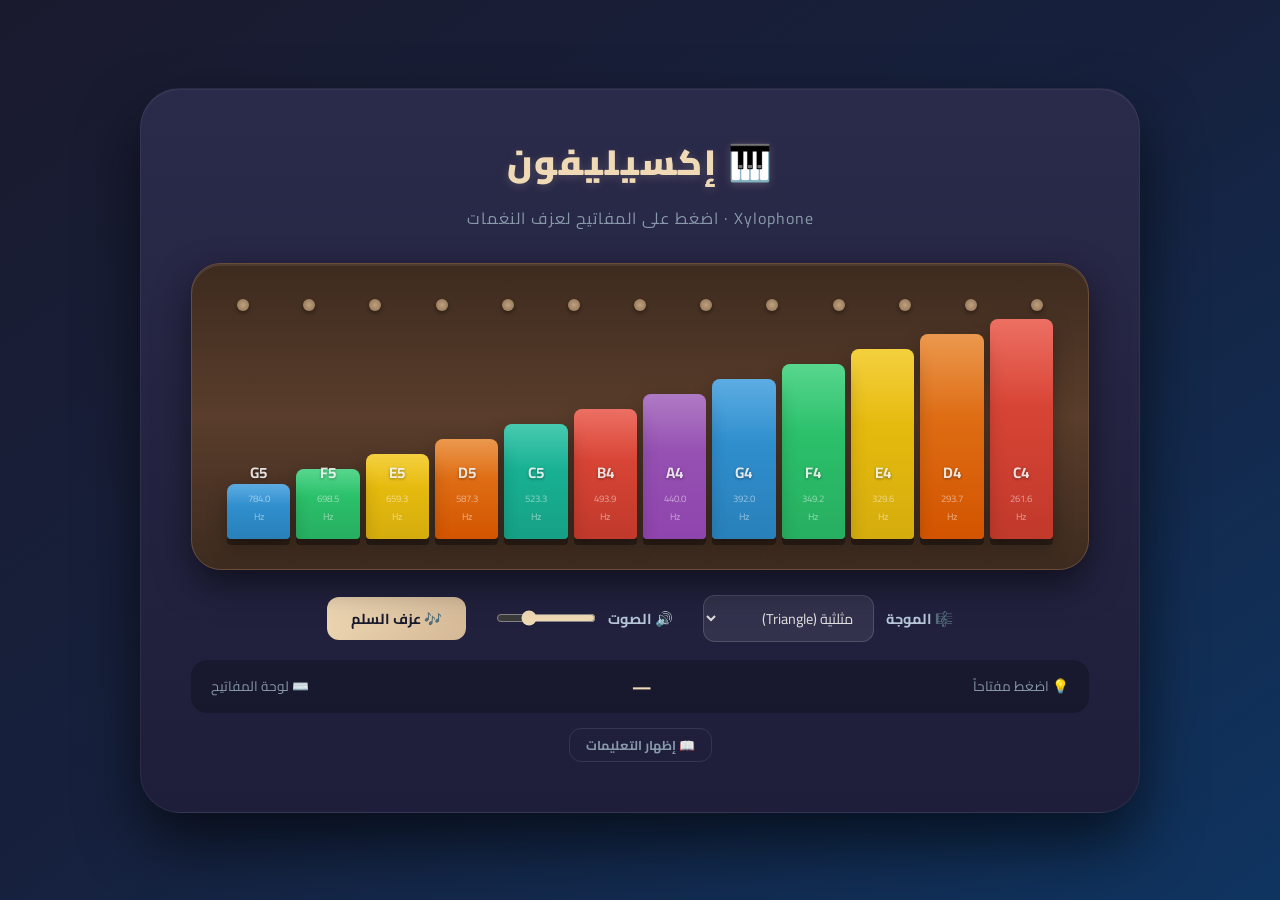
<file: Untitled-1.html>
<!DOCTYPE html>  
<html lang="ar" dir="rtl">  
<head>  
<meta charset="UTF-8">  
<meta name="viewport" content="width=device-width, initial-scale=1.0">  
<title>إكسيليفون تفاعلي</title>  
<style>  
  @import url('https://fonts.googleapis.com/css2?family=Cairo:wght@400;700;900&display=swap');  
  
  * { margin: 0; padding: 0; box-sizing: border-box; }  
  
  body {  
    min-height: 100vh;  
    background: linear-gradient(145deg, #1a1a2e 0%, #16213e 50%, #0f3460 100%);  
    display: flex;  
    justify-content: center;  
    align-items: center;  
    font-family: 'Cairo', sans-serif;  
    padding: 20px;  
  }  
  
  .container {  
    background: linear-gradient(180deg, #2a2a4a 0%, #1e1e3a 100%);  
    border-radius: 40px;  
    padding: 40px 50px 50px;  
    box-shadow: 0 30px 60px rgba(0,0,0,0.6), inset 0 1px 0 rgba(255,255,255,0.05);  
    border: 1px solid rgba(255,255,255,0.06);  
    max-width: 1000px;  
    width: 100%;  
  }  
  
  h1 {  
    text-align: center;  
    color: #f0d9b5;  
    font-size: 2.2rem;  
    font-weight: 900;  
    letter-spacing: 2px;  
    margin-bottom: 8px;  
    text-shadow: 0 2px 10px rgba(240,217,181,0.2);  
  }  
  
  .subtitle {  
    text-align: center;  
    color: #8899aa;  
    font-size: 1rem;  
    margin-bottom: 30px;  
    letter-spacing: 1px;  
  }  
  
  .xylophone-frame {  
    background: linear-gradient(180deg, #3d2b1f 0%, #5a3d2b 50%, #3d2b1f 100%);  
    border-radius: 30px;  
    padding: 35px 30px 30px;  
    box-shadow: 0 15px 35px rgba(0,0,0,0.5), inset 0 2px 0 rgba(255,255,255,0.08);  
    border: 1px solid #6b4c3b;  
    position: relative;  
  }  
  
  .frame-pins {  
    display: flex;  
    justify-content: space-between;  
    padding: 0 15px;  
    margin-bottom: 8px;  
  }  
  
  .pin {  
    width: 12px;  
    height: 12px;  
    background: radial-gradient(circle, #c0a080 0%, #8a7050 100%);  
    border-radius: 50%;  
    box-shadow: 0 2px 4px rgba(0,0,0,0.4);  
  }  
  
  .keys-container {  
    display: flex;  
    gap: 6px;  
    justify-content: center;  
    align-items: flex-end;  
    padding: 0 5px;  
  }  
  
  .key {  
    cursor: pointer;  
    border: none;  
    border-radius: 8px 8px 4px 4px;  
    position: relative;  
    transition: transform 0.07s ease, box-shadow 0.07s ease;  
    box-shadow: 0 6px 0 rgba(0,0,0,0.35), 0 8px 20px rgba(0,0,0,0.3);  
    display: flex;  
    flex-direction: column;  
    align-items: center;  
    justify-content: flex-end;  
    padding-bottom: 14px;  
    min-width: 52px;  
    flex: 1;  
    user-select: none;  
    -webkit-tap-highlight-color: transparent;  
    outline: none;  
  }  
  
  .key .note-label {  
    color: rgba(255,255,255,0.85);  
    font-family: 'Cairo', sans-serif;  
    font-weight: 700;  
    font-size: 0.95rem;  
    text-shadow: 0 1px 3px rgba(0,0,0,0.4);  
    pointer-events: none;  
  }  
  
  .key .freq-label {  
    color: rgba(255,255,255,0.5);  
    font-size: 0.6rem;  
    font-weight: 400;  
    pointer-events: none;  
    margin-top: 2px;  
  }  
  
  .key:active, .key.pressed {  
    transform: translateY(5px);  
    box-shadow: 0 1px 0 rgba(0,0,0,0.35), 0 5px 15px rgba(0,0,0,0.3);  
  }  
  
  .key:active .note-label, .key.pressed .note-label {  
    transform: translateY(-3px);  
  }  
  
  /* Key heights from longest (lowest note) to shortest (highest note) */  
  .key[data-note="C4"] { height: 220px; background: linear-gradient(180deg, #e74c3c 0%, #c0392b 100%); }  
  .key[data-note="D4"] { height: 205px; background: linear-gradient(180deg, #e67e22 0%, #d35400 100%); }  
  .key[data-note="E4"] { height: 190px; background: linear-gradient(180deg, #f1c40f 0%, #d4ac0d 100%); }  
  .key[data-note="F4"] { height: 175px; background: linear-gradient(180deg, #2ecc71 0%, #27ae60 100%); }  
  .key[data-note="G4"] { height: 160px; background: linear-gradient(180deg, #3498db 0%, #2980b9 100%); }  
  .key[data-note="A4"] { height: 145px; background: linear-gradient(180deg, #9b59b6 0%, #8e44ad 100%); }  
  .key[data-note="B4"] { height: 130px; background: linear-gradient(180deg, #e74c3c 0%, #c0392b 100%); }  
  .key[data-note="C5"] { height: 115px; background: linear-gradient(180deg, #1abc9c 0%, #16a085 100%); }  
  .key[data-note="D5"] { height: 100px; background: linear-gradient(180deg, #e67e22 0%, #d35400 100%); }  
  .key[data-note="E5"] { height: 85px;  background: linear-gradient(180deg, #f1c40f 0%, #d4ac0d 100%); }  
  .key[data-note="F5"] { height: 70px;  background: linear-gradient(180deg, #2ecc71 0%, #27ae60 100%); }  
  .key[data-note="G5"] { height: 55px;  background: linear-gradient(180deg, #3498db 0%, #2980b9 100%); }  
  
  .key:hover:not(:active) {  
    filter: brightness(1.15);  
    box-shadow: 0 6px 0 rgba(0,0,0,0.35), 0 8px 25px rgba(255,255,255,0.1);  
  }  
  
  .key::after {  
    content: '';  
    position: absolute;  
    top: 0;  
    left: 0;  
    right: 0;  
    height: 40%;  
    background: linear-gradient(180deg, rgba(255,255,255,0.2) 0%, transparent 100%);  
    border-radius: 8px 8px 0 0;  
    pointer-events: none;  
  }  
  
  .controls {  
    display: flex;  
    justify-content: center;  
    align-items: center;  
    gap: 30px;  
    margin-top: 25px;  
    flex-wrap: wrap;  
  }  
  
  .control-group {  
    display: flex;  
    align-items: center;  
    gap: 12px;  
  }  
  
  .control-group label {  
    color: #b8c8d8;  
    font-size: 0.9rem;  
    font-weight: 700;  
  }  
  
  select, button {  
    font-family: 'Cairo', sans-serif;  
    background: rgba(255,255,255,0.08);  
    border: 1px solid rgba(255,255,255,0.15);  
    color: #e0e0e0;  
    padding: 8px 16px;  
    border-radius: 12px;  
    font-size: 0.9rem;  
    cursor: pointer;  
    transition: all 0.2s;  
  }  
  
  select:hover, button:hover {  
    background: rgba(255,255,255,0.14);  
    border-color: rgba(255,255,255,0.25);  
  }  
  
  select:focus, button:focus {  
    outline: none;  
    border-color: #f0d9b5;  
  }  
  
  button {  
    background: linear-gradient(135deg, #f0d9b5, #d4b896);  
    color: #1a1a2e;  
    font-weight: 700;  
    border: none;  
    padding: 8px 24px;  
  }  
  
  button:hover {  
    background: linear-gradient(135deg, #ffe4c4, #e0c8a0);  
    transform: scale(1.03);  
  }  
  
  .status-bar {  
    display: flex;  
    justify-content: space-between;  
    align-items: center;  
    margin-top: 18px;  
    padding: 10px 20px;  
    background: rgba(0,0,0,0.25);  
    border-radius: 16px;  
    color: #8899aa;  
    font-size: 0.85rem;  
  }  
  
  .status-bar .note-display {  
    color: #f0d9b5;  
    font-weight: 700;  
    font-size: 1.1rem;  
  }  
  
  .volume-slider {  
    width: 100px;  
    accent-color: #f0d9b5;  
    cursor: pointer;  
  }  
  
  .instructions-toggle {  
    text-align: center;  
    margin-top: 15px;  
  }  
  
  .instructions-toggle button {  
    background: transparent;  
    border: 1px solid rgba(255,255,255,0.1);  
    color: #8899aa;  
    font-size: 0.8rem;  
    padding: 4px 16px;  
  }  
  
  .instructions {  
    margin-top: 15px;  
    padding: 20px 24px;  
    background: rgba(0,0,0,0.3);  
    border-radius: 16px;  
    border: 1px solid rgba(255,255,255,0.06);  
    display: none;  
  }  
  
  .instructions.show {  
    display: block;  
  }  
  
  .instructions h3 {  
    color: #f0d9b5;  
    font-size: 1rem;  
    margin-bottom: 10px;  
  }  
  
  .instructions ul {  
    list-style: none;  
    padding: 0;  
  }  
  
  .instructions ul li {  
    color: #b8c8d8;  
    font-size: 0.88rem;  
    padding: 5px 0;  
    padding-right: 20px;  
    position: relative;  
  }  
  
  .instructions ul li::before {  
    content: '🎵';  
    position: absolute;  
    right: 0;  
    top: 5px;  
    font-size: 0.7rem;  
  }  
  
  @media (max-width: 700px) {  
    .container { padding: 20px 15px; }  
    .xylophone-frame { padding: 20px 12px; }  
    .key { min-width: 32px; padding-bottom: 8px; }  
    .key .note-label { font-size: 0.7rem; }  
    .key .freq-label { display: none; }  
    .key[data-note="C4"] { height: 150px; }  
    .key[data-note="D4"] { height: 140px; }  
    .key[data-note="E4"] { height: 130px; }  
    .key[data-note="F4"] { height: 120px; }  
    .key[data-note="G4"] { height: 110px; }  
    .key[data-note="A4"] { height: 100px; }  
    .key[data-note="B4"] { height: 90px; }  
    .key[data-note="C5"] { height: 80px; }  
    .key[data-note="D5"] { height: 70px; }  
    .key[data-note="E5"] { height: 60px; }  
    .key[data-note="F5"] { height: 50px; }  
    .key[data-note="G5"] { height: 40px; }  
    h1 { font-size: 1.5rem; }  
    .keys-container { gap: 3px; }  
    .controls { gap: 15px; }  
    .volume-slider { width: 70px; }  
  }  
</style>  
</head>  
<body>  
<div class="container">  
  <h1>🎹 إكسيليفون</h1>  
  <p class="subtitle">Xylophone · اضغط على المفاتيح لعزف النغمات</p>  
  
  <div class="xylophone-frame">  
    <div class="frame-pins">  
      <span class="pin"></span><span class="pin"></span><span class="pin"></span>  
      <span class="pin"></span><span class="pin"></span><span class="pin"></span>  
      <span class="pin"></span><span class="pin"></span><span class="pin"></span>  
      <span class="pin"></span><span class="pin"></span><span class="pin"></span>  
      <span class="pin"></span>  
    </div>  
    
    <div class="keys-container" id="keysContainer">  
      <!-- keys will be rendered by JS -->  
    </div>  
  </div>  
  
  <div class="controls">  
    <div class="control-group">  
      <label>🎼 الموجة</label>  
      <select id="waveformSelect">  
        <option value="sine">نقية (Sine)</option>  
        <option value="triangle" selected>مثلثية (Triangle)</option>  
        <option value="sawtooth">منشارية (Sawtooth)</option>  
        <option value="square">مربعة (Square)</option>  
      </select>  
    </div>  
    
    <div class="control-group">  
      <label>🔊 الصوت</label>  
      <input type="range" id="volumeSlider" class="volume-slider" min="0" max="1" step="0.05" value="0.7">  
    </div>  
    
    <button id="playScaleBtn">🎶 عزف السلم</button>  
  </div>  
  
  <div class="status-bar">  
    <span>💡 اضغط مفتاحاً</span>  
    <span class="note-display" id="noteDisplay">—</span>  
    <span>⌨️ لوحة المفاتيح</span>  
  </div>  
  
  <div class="instructions-toggle">  
    <button id="toggleInstructions">📖 إظهار التعليمات</button>  
  </div>  
  
  <div class="instructions" id="instructions">  
    <h3>📌 كيفية العزف</h3>  
    <ul>  
      <li>انقر بالماوس أو المس أي مفتاح لعزف النغمة</li>  
      <li>استخدم لوحة المفاتيح: <strong>A S D F G H J K L ; '</strong> للمفاتيح من C4 إلى G5</li>  
      <li>غيّر نوع الموجة الصوتية من قائمة "الموجة" لتعديل جرس الصوت</li>  
      <li>تحكم بمستوى الصوت من شريط التمرير</li>  
      <li>اضغط "عزف السلم" لسماع جميع النغمات تصاعدياً</li>  
      <li>المفاتيح الأطول = نغمات أقل، المفاتيح الأقصر = نغمات أعلى</li>  
    </ul>  
  </div>  
</div>  

<script>  
  const NOTES = [  
    { note: 'C4', freq: 261.63 },  
    { note: 'D4', freq: 293.66 },  
    { note: 'E4', freq: 329.63 },  
    { note: 'F4', freq: 349.23 },  
    { note: 'G4', freq: 392.00 },  
    { note: 'A4', freq: 440.00 },  
    { note: 'B4', freq: 493.88 },  
    { note: 'C5', freq: 523.25 },  
    { note: 'D5', freq: 587.33 },  
    { note: 'E5', freq: 659.25 },  
    { note: 'F5', freq: 698.46 },  
    { note: 'G5', freq: 783.99 }  
  ];  
  
  const KEY_MAP = {  
    'a': 0, 's': 1, 'd': 2, 'f': 3, 'g': 4,  
    'h': 5, 'j': 6, 'k': 7, 'l': 8, ';': 9, "'": 10  
  };  
  
  const keysContainer = document.getElementById('keysContainer');  
  const noteDisplay = document.getElementById('noteDisplay');  
  const waveformSelect = document.getElementById('waveformSelect');  
  const volumeSlider = document.getElementById('volumeSlider');  
  const playScaleBtn = document.getElementById('playScaleBtn');  
  const toggleBtn = document.getElementById('toggleInstructions');  
  const instructions = document.getElementById('instructions');  
  
  let audioCtx = null;  
  
  function getAudioContext() {  
    if (!audioCtx) {  
      audioCtx = new (window.AudioContext || window.webkitAudioContext)();  
    }  
    return audioCtx;  
  }  
  
  function playNote(freq, duration = 0.8) {  
    const ctx = getAudioContext();  
    if (ctx.state === 'suspended') ctx.resume();  
    
    const volume = parseFloat(volumeSlider.value);  
    const waveform = waveformSelect.value;  
    
    const osc = ctx.createOscillator();  
    osc.type = waveform;  
    osc.frequency.setValueAtTime(freq, ctx.currentTime);  
    
    const gainNode = ctx.createGain();  
    gainNode.gain.setValueAtTime(volume * 0.6, ctx.currentTime);  
    gainNode.gain.exponentialRampToValueAtTime(0.001, ctx.currentTime + duration);  
    
    const filter = ctx.createBiquadFilter();  
    filter.type = 'lowpass';  
    filter.frequency.setValueAtTime(3000, ctx.currentTime);  
    filter.frequency.exponentialRampToValueAtTime(1500, ctx.currentTime + 0.3);  
    
    osc.connect(filter);  
    filter.connect(gainNode);  
    gainNode.connect(ctx.destination);  
    
    osc.start(ctx.currentTime);  
    osc.stop(ctx.currentTime + duration);  
    
    // Click attack for realism  
    const clickOsc = ctx.createOscillator();  
    clickOsc.type = 'sine';  
    clickOsc.frequency.setValueAtTime(freq * 3, ctx.currentTime);  
    const clickGain = ctx.createGain();  
    clickGain.gain.setValueAtTime(volume * 0.15, ctx.currentTime);  
    clickGain.gain.exponentialRampToValueAtTime(0.001, ctx.currentTime + 0.04);  
    clickOsc.connect(clickGain);  
    clickGain.connect(ctx.destination);  
    clickOsc.start(ctx.currentTime);  
    clickOsc.stop(ctx.currentTime + 0.04);  
  }  
  
  function pressKey(index) {  
    if (index < 0 || index >= NOTES.length) return;  
    const { note, freq } = NOTES[index];  
    const keys = document.querySelectorAll('.key');  
    const keyEl = keys[index];  
    if (!keyEl) return;  
    
    keyEl.classList.add('pressed');  
    noteDisplay.textContent = `${note} (${freq.toFixed(1)} Hz)`;  
    playNote(freq);  
    
    setTimeout(() => {  
      keyEl.classList.remove('pressed');  
    }, 150);  
  }  
  
  // Build keys  
  NOTES.forEach(({ note, freq }, i) => {  
    const key = document.createElement('button');  
    key.className = 'key';  
    key.dataset.note = note;  
    key.innerHTML = `  
      <span class="note-label">${note}</span>  
      <span class="freq-label">${freq.toFixed(1)} Hz</span>  
    `;  
    key.addEventListener('click', () => pressKey(i));  
    key.addEventListener('mousedown', (e) => e.preventDefault());  
    keysContainer.appendChild(key);  
  });  
  
  // Keyboard support  
  document.addEventListener('keydown', (e) => {  
    const key = e.key.toLowerCase();  
    if (key in KEY_MAP) {  
      e.preventDefault();  
      pressKey(KEY_MAP[key]);  
    }  
  });  
  
  // Play scale  
  playScaleBtn.addEventListener('click', async () => {  
    for (let i = 0; i < NOTES.length; i++) {  
      setTimeout(() => pressKey(i), i * 130);  
    }  
  });  
  
 </script>
 </body>
</html>
</file>
